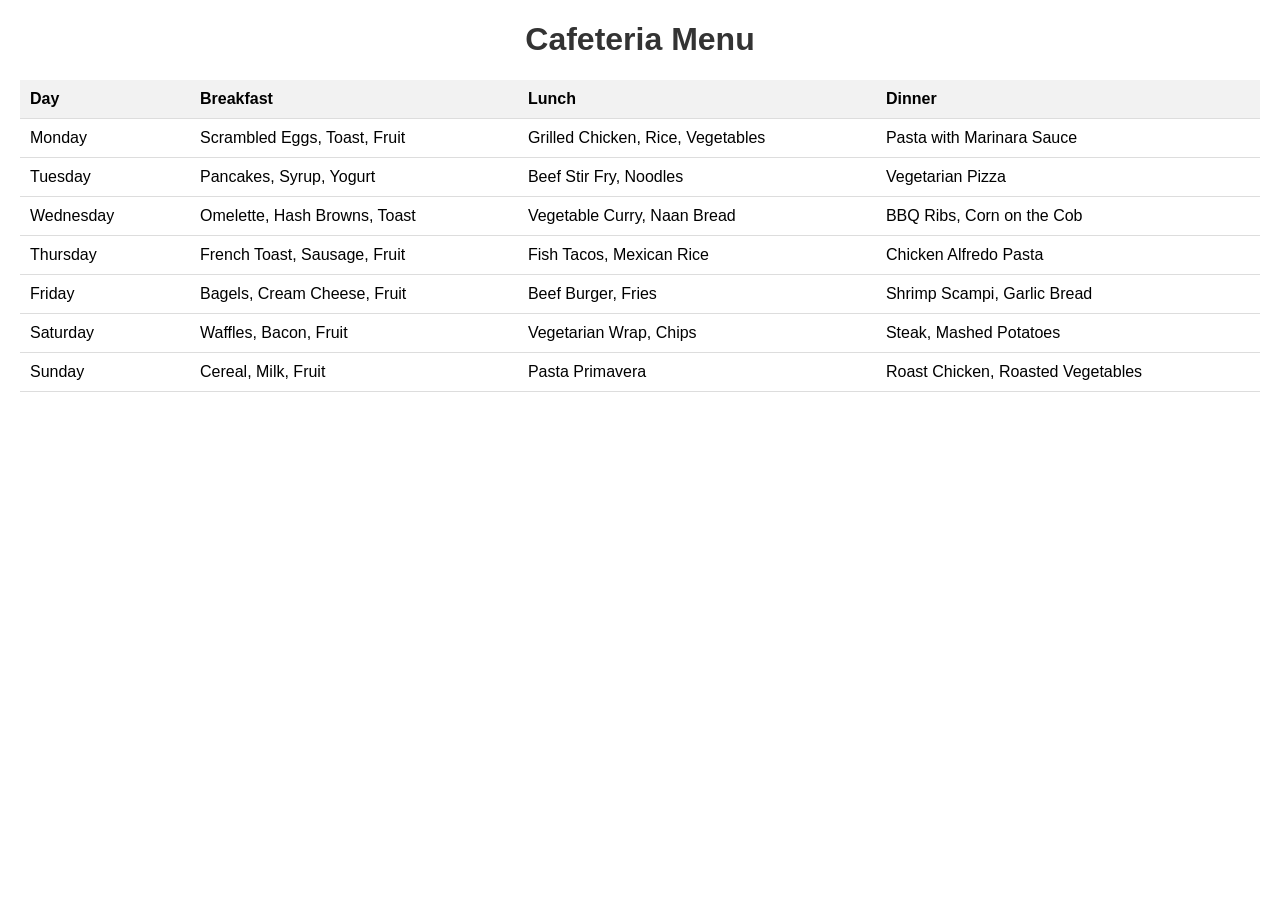
<file: cafeteria.html>
<!DOCTYPE html>
<html lang="en">
<head>
    <meta charset="UTF-8">
    <meta name="viewport" content="width=device-width, initial-scale=1.0">
    <title>Cafeteria Menu</title>
    <style>
        body {
            font-family: Arial, sans-serif;
            margin: 20px;
        }
        h1 {
            text-align: center;
            color: #333;
        }
        .menu {
            margin-top: 20px;
        }
        .menu table {
            width: 100%;
            border-collapse: collapse;
        }
        .menu th, .menu td {
            padding: 10px;
            text-align: left;
            border-bottom: 1px solid #ddd;
        }
        .menu th {
            background-color: #f2f2f2;
        }
        .menu td:first-child {
            width: 150px;
        }
    </style>
</head>
<body>
    <h1>Cafeteria Menu</h1>

    <div class="menu">
        <table>
            <thead>
                <tr>
                    <th>Day</th>
                    <th>Breakfast</th>
                    <th>Lunch</th>
                    <th>Dinner</th>
                </tr>
            </thead>
            <tbody>
                <tr>
                    <td>Monday</td>
                    <td>Scrambled Eggs, Toast, Fruit</td>
                    <td>Grilled Chicken, Rice, Vegetables</td>
                    <td>Pasta with Marinara Sauce</td>
                </tr>
                <tr>
                    <td>Tuesday</td>
                    <td>Pancakes, Syrup, Yogurt</td>
                    <td>Beef Stir Fry, Noodles</td>
                    <td>Vegetarian Pizza</td>
                </tr>
                <tr>
                    <td>Wednesday</td>
                    <td>Omelette, Hash Browns, Toast</td>
                    <td>Vegetable Curry, Naan Bread</td>
                    <td>BBQ Ribs, Corn on the Cob</td>
                </tr>
                <tr>
                    <td>Thursday</td>
                    <td>French Toast, Sausage, Fruit</td>
                    <td>Fish Tacos, Mexican Rice</td>
                    <td>Chicken Alfredo Pasta</td>
                </tr>
                <tr>
                    <td>Friday</td>
                    <td>Bagels, Cream Cheese, Fruit</td>
                    <td>Beef Burger, Fries</td>
                    <td>Shrimp Scampi, Garlic Bread</td>
                </tr>
                <tr>
                    <td>Saturday</td>
                    <td>Waffles, Bacon, Fruit</td>
                    <td>Vegetarian Wrap, Chips</td>
                    <td>Steak, Mashed Potatoes</td>
                </tr>
                <tr>
                    <td>Sunday</td>
                    <td>Cereal, Milk, Fruit</td>
                    <td>Pasta Primavera</td>
                    <td>Roast Chicken, Roasted Vegetables</td>
                </tr>
            </tbody>
        </table>
    </div>

</body>
</html>
</file>
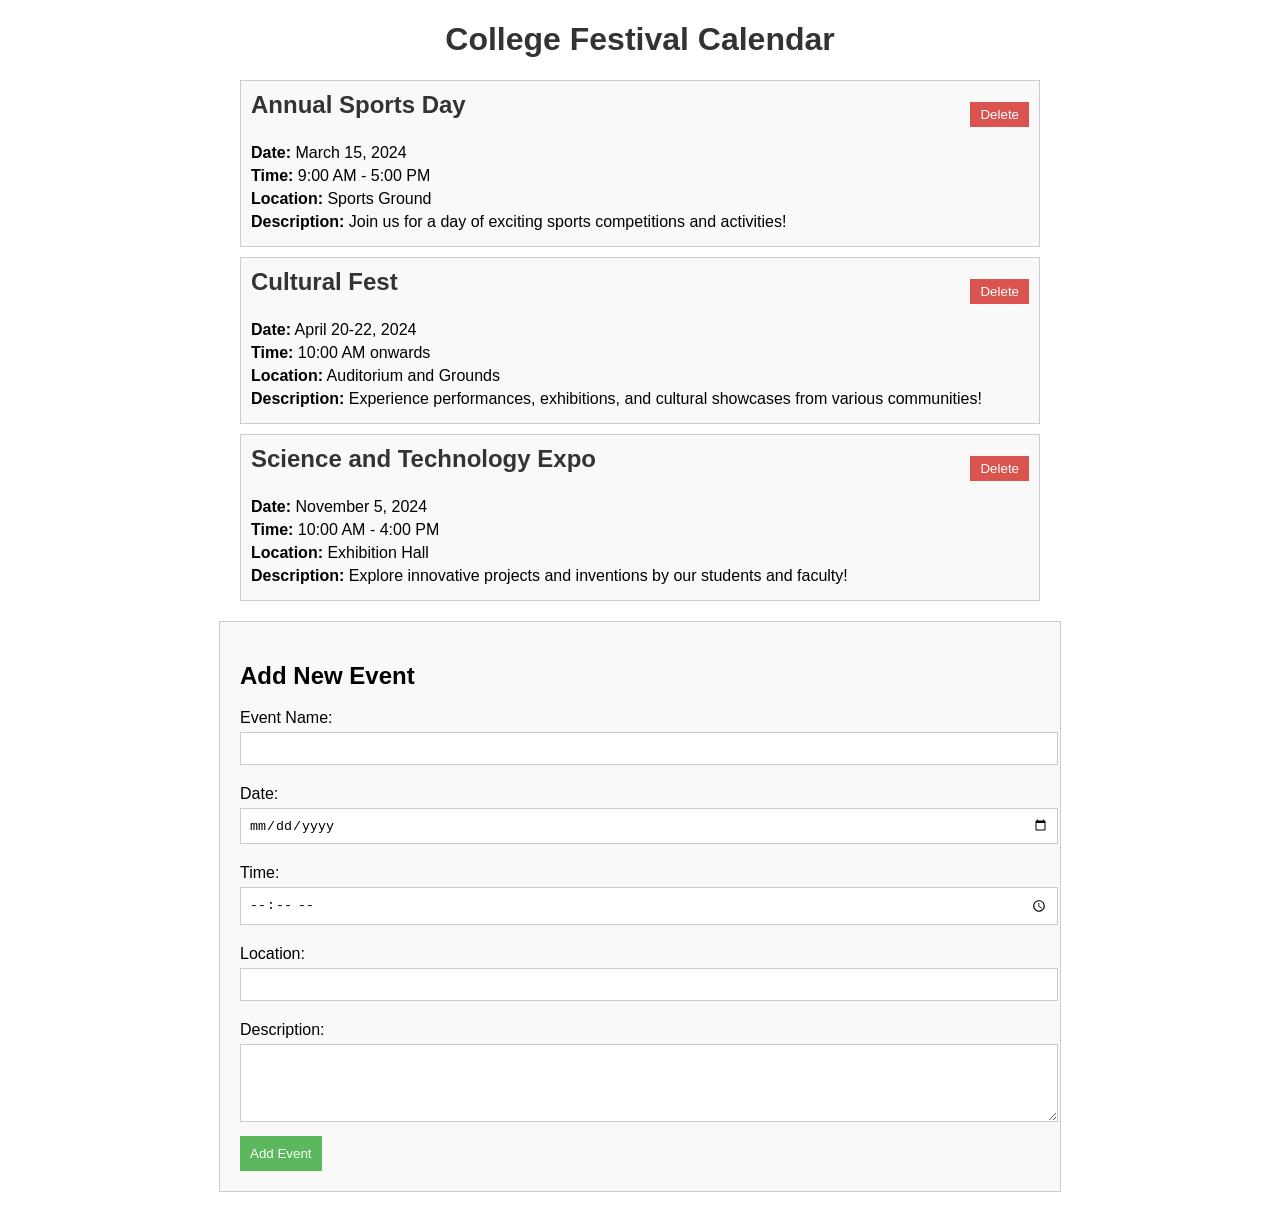
<file: calendar.html>
<!DOCTYPE html>
<html lang="en">
<head>
    <meta charset="UTF-8">
    <meta name="viewport" content="width=device-width, initial-scale=1.0">
    <title>College Festival Calendar</title>
    <style>
        body {
            font-family: Arial, sans-serif;
            margin: 20px;
        }
        h1 {
            text-align: center;
            color: #333;
        }
        .calendar {
            max-width: 800px;
            margin: 0 auto;
        }
        .event {
            border: 1px solid #ccc;
            padding: 10px;
            margin-bottom: 10px;
            background-color: #f9f9f9;
        }
        .event h2 {
            margin-top: 0;
            color: #333;
        }
        .event p {
            margin: 5px 0;
        }
        .event .date {
            font-weight: bold;
        }
        .admin-controls {
            display: flex;
            justify-content: space-between;
            align-items: center;
        }
        .admin-controls button {
            background-color: #d9534f;
            color: white;
            border: none;
            padding: 5px 10px;
            cursor: pointer;
        }
        #admin-form {
            max-width: 800px;
            margin: 20px auto;
            border: 1px solid #ccc;
            padding: 20px;
            background-color: #f9f9f9;
        }
        #admin-form label {
            display: block;
            margin: 10px 0 5px;
        }
        #admin-form input, #admin-form textarea {
            width: 100%;
            padding: 8px;
            margin-bottom: 10px;
            border: 1px solid #ccc;
        }
        #admin-form button {
            background-color: #5cb85c;
            color: white;
            border: none;
            padding: 10px;
            cursor: pointer;
        }
    </style>
</head>
<body>
    <h1>College Festival Calendar</h1>

    <div class="calendar" id="calendar">
        <div class="event">
            <div class="admin-controls">
                <h2>Annual Sports Day</h2>
                <button onclick="deleteEvent(this)">Delete</button>
            </div>
            <p><span class="date">Date:</span> March 15, 2024</p>
            <p><span class="date">Time:</span> 9:00 AM - 5:00 PM</p>
            <p><span class="date">Location:</span> Sports Ground</p>
            <p><span class="date">Description:</span> Join us for a day of exciting sports competitions and activities!</p>
        </div>

        <div class="event">
            <div class="admin-controls">
                <h2>Cultural Fest</h2>
                <button onclick="deleteEvent(this)">Delete</button>
            </div>
            <p><span class="date">Date:</span> April 20-22, 2024</p>
            <p><span class="date">Time:</span> 10:00 AM onwards</p>
            <p><span class="date">Location:</span> Auditorium and Grounds</p>
            <p><span class="date">Description:</span> Experience performances, exhibitions, and cultural showcases from various communities!</p>
        </div>

        <div class="event">
            <div class="admin-controls">
                <h2>Science and Technology Expo</h2>
                <button onclick="deleteEvent(this)">Delete</button>
            </div>
            <p><span class="date">Date:</span> November 5, 2024</p>
            <p><span class="date">Time:</span> 10:00 AM - 4:00 PM</p>
            <p><span class="date">Location:</span> Exhibition Hall</p>
            <p><span class="date">Description:</span> Explore innovative projects and inventions by our students and faculty!</p>
        </div>
    </div>

    <div id="admin-form">
        <h2>Add New Event</h2>
        <form onsubmit="addEvent(event)">
            <label for="event-name">Event Name:</label>
            <input type="text" id="event-name" required>

            <label for="event-date">Date:</label>
            <input type="date" id="event-date" required>

            <label for="event-time">Time:</label>
            <input type="time" id="event-time" required>

            <label for="event-location">Location:</label>
            <input type="text" id="event-location" required>

            <label for="event-description">Description:</label>
            <textarea id="event-description" rows="4" required></textarea>

            <button type="submit">Add Event</button>
        </form>
    </div>

    <script>
        function deleteEvent(button) {
            const eventElement = button.parentElement.parentElement;
            eventElement.remove();
        }

        function addEvent(event) {
            event.preventDefault();

            const name = document.getElementById('event-name').value;
            const date = document.getElementById('event-date').value;
            const time = document.getElementById('event-time').value;
            const location = document.getElementById('event-location').value;
            const description = document.getElementById('event-description').value;

            const calendar = document.getElementById('calendar');

            const newEvent = document.createElement('div');
            newEvent.classList.add('event');

            newEvent.innerHTML = `
                <div class="admin-controls">
                    <h2>${name}</h2>
                    <button onclick="deleteEvent(this)">Delete</button>
                </div>
                <p><span class="date">Date:</span> ${date}</p>
                <p><span class="date">Time:</span> ${time}</p>
                <p><span class="date">Location:</span> ${location}</p>
                <p><span class="date">Description:</span> ${description}</p>
            `;

            calendar.appendChild(newEvent);

            // Clear form fields
            document.getElementById('event-name').value = '';
            document.getElementById('event-date').value = '';
            document.getElementById('event-time').value = '';
            document.getElementById('event-location').value = '';
            document.getElementById('event-description').value = '';
        }
    </script>
</body>
</html>
</file>
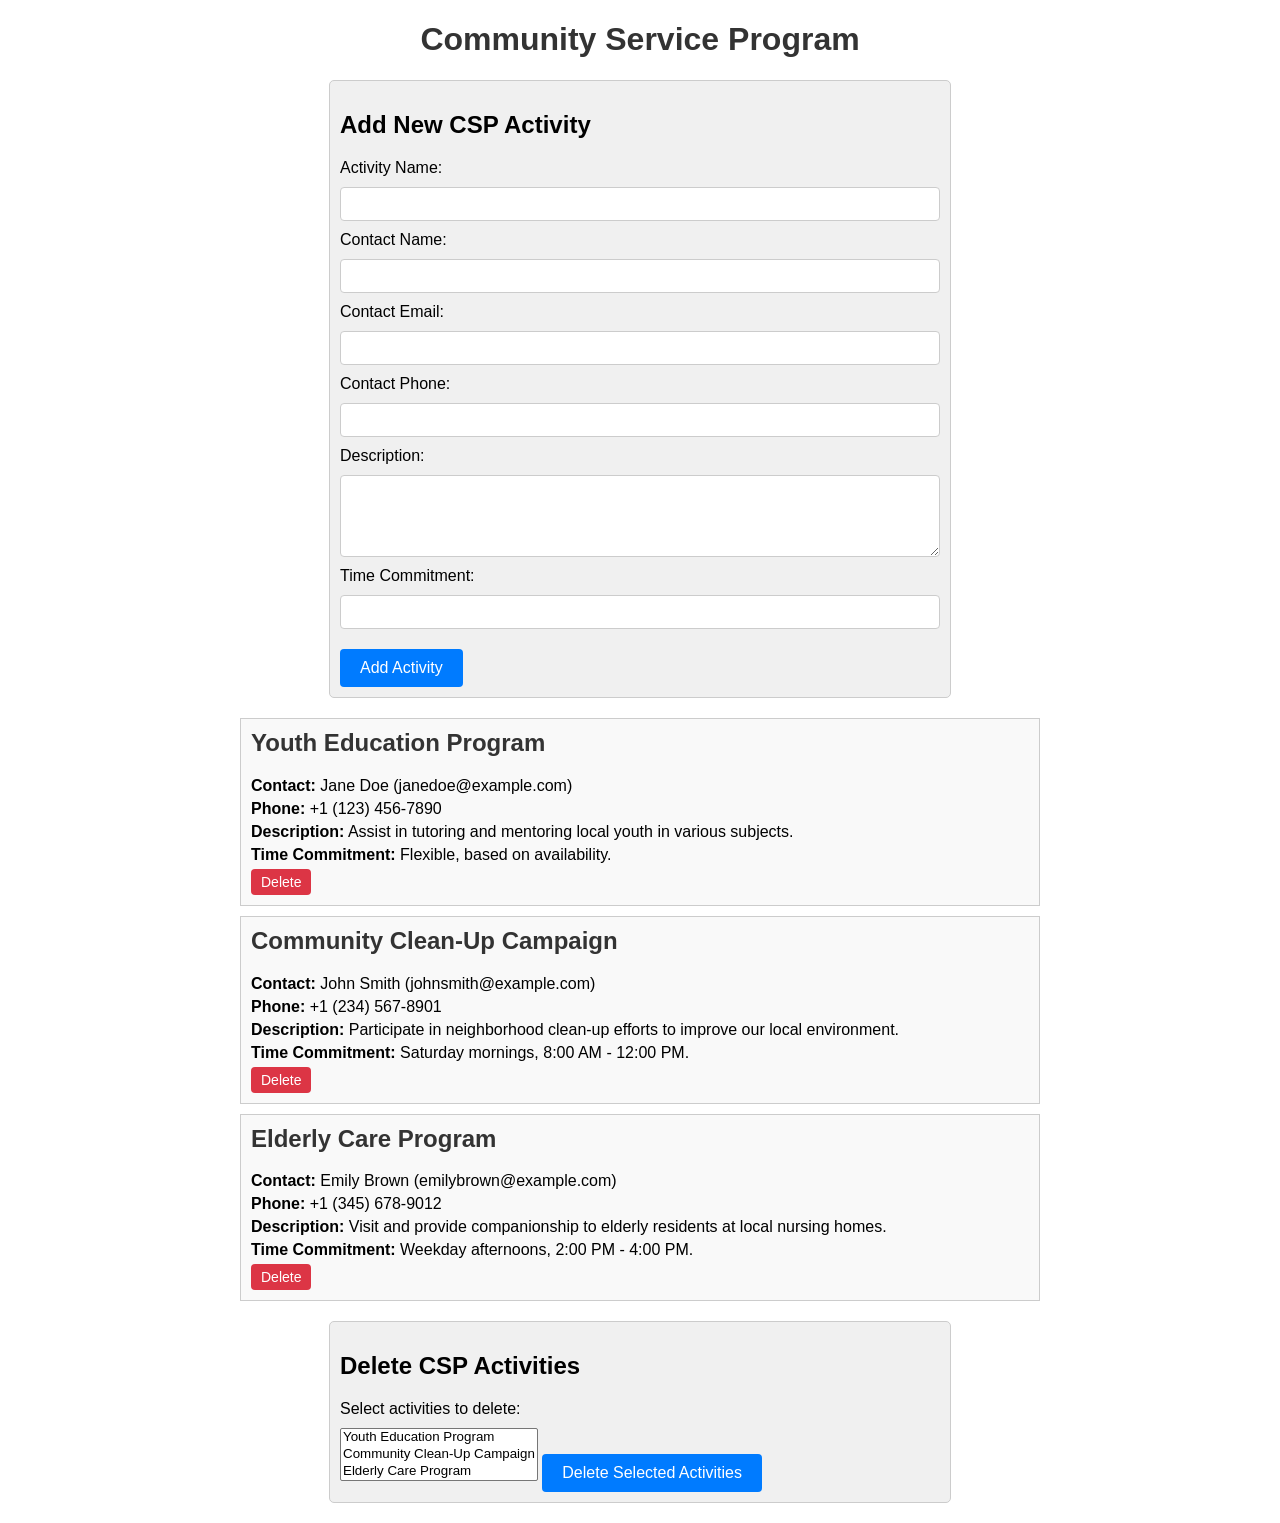
<file: csp.html>
<!DOCTYPE html>
<html lang="en">
<head>
    <meta charset="UTF-8">
    <meta name="viewport" content="width=device-width, initial-scale=1.0">
    <title>Community Service Program</title>
    <style>
        body {
            font-family: Arial, sans-serif;
            margin: 20px;
        }
        h1 {
            text-align: center;
            color: #333;
        }
        .program {
            max-width: 800px;
            margin: 0 auto;
        }
        .service {
            border: 1px solid #ccc;
            padding: 10px;
            margin-bottom: 10px;
            background-color: #f9f9f9;
        }
        .service h2 {
            margin-top: 0;
            color: #333;
        }
        .service p {
            margin: 5px 0;
        }
        .service .contact {
            font-weight: bold;
        }
        .admin-form {
            max-width: 600px;
            margin: 20px auto;
            padding: 10px;
            border: 1px solid #ccc;
            border-radius: 5px;
            background-color: #f0f0f0;
        }
        .admin-form label, .admin-form input, .admin-form textarea {
            display: block;
            margin-bottom: 10px;
        }
        .admin-form input, .admin-form textarea {
            width: 100%;
            padding: 8px;
            font-size: 14px;
            border: 1px solid #ccc;
            border-radius: 4px;
            box-sizing: border-box;
        }
        .admin-form button {
            background-color: #007bff;
            color: #fff;
            border: none;
            padding: 10px 20px;
            cursor: pointer;
            border-radius: 4px;
            font-size: 16px;
            margin-top: 10px;
        }
        .delete-btn {
            background-color: #dc3545;
            color: #fff;
            border: none;
            padding: 5px 10px;
            cursor: pointer;
            border-radius: 4px;
            font-size: 14px;
        }
    </style>
</head>
<body>
    <h1>Community Service Program</h1>

    <div class="admin-form">
        <h2>Add New CSP Activity</h2>
        <form id="addActivityForm">
            <label for="activityName">Activity Name:</label>
            <input type="text" id="activityName" name="activityName" required>
            
            <label for="contactName">Contact Name:</label>
            <input type="text" id="contactName" name="contactName" required>
            
            <label for="contactEmail">Contact Email:</label>
            <input type="email" id="contactEmail" name="contactEmail" required>
            
            <label for="contactPhone">Contact Phone:</label>
            <input type="tel" id="contactPhone" name="contactPhone" required>
            
            <label for="activityDescription">Description:</label>
            <textarea id="activityDescription" name="activityDescription" rows="4" required></textarea>
            
            <label for="timeCommitment">Time Commitment:</label>
            <input type="text" id="timeCommitment" name="timeCommitment" required>
            
            <button type="submit">Add Activity</button>
        </form>
    </div>

    <div class="program" id="activityList">
        <!-- Existing activities will be dynamically added here -->
        <div class="service">
            <h2>Youth Education Program</h2>
            <p><span class="contact">Contact:</span> Jane Doe (janedoe@example.com)</p>
            <p><span class="contact">Phone:</span> +1 (123) 456-7890</p>
            <p><span class="contact">Description:</span> Assist in tutoring and mentoring local youth in various subjects.</p>
            <p><span class="contact">Time Commitment:</span> Flexible, based on availability.</p>
            <button class="delete-btn" onclick="deleteActivity(this)">Delete</button>
        </div>

        <div class="service">
            <h2>Community Clean-Up Campaign</h2>
            <p><span class="contact">Contact:</span> John Smith (johnsmith@example.com)</p>
            <p><span class="contact">Phone:</span> +1 (234) 567-8901</p>
            <p><span class="contact">Description:</span> Participate in neighborhood clean-up efforts to improve our local environment.</p>
            <p><span class="contact">Time Commitment:</span> Saturday mornings, 8:00 AM - 12:00 PM.</p>
            <button class="delete-btn" onclick="deleteActivity(this)">Delete</button>
        </div>

        <div class="service">
            <h2>Elderly Care Program</h2>
            <p><span class="contact">Contact:</span> Emily Brown (emilybrown@example.com)</p>
            <p><span class="contact">Phone:</span> +1 (345) 678-9012</p>
            <p><span class="contact">Description:</span> Visit and provide companionship to elderly residents at local nursing homes.</p>
            <p><span class="contact">Time Commitment:</span> Weekday afternoons, 2:00 PM - 4:00 PM.</p>
            <button class="delete-btn" onclick="deleteActivity(this)">Delete</button>
        </div>
    </div>

    <div class="admin-form">
        <h2>Delete CSP Activities</h2>
        <form id="deleteActivitiesForm">
            <label for="activitiesToDelete">Select activities to delete:</label>
            <select id="activitiesToDelete" name="activitiesToDelete" multiple size="3" required>
                <option value="Youth Education Program">Youth Education Program</option>
                <option value="Community Clean-Up Campaign">Community Clean-Up Campaign</option>
                <option value="Elderly Care Program">Elderly Care Program</option>
            </select>
            
            <button type="submit">Delete Selected Activities</button>
        </form>
    </div>

    <script>
        // Example script to handle form submission and delete buttons
        document.addEventListener('DOMContentLoaded', function () {
            const addActivityForm = document.getElementById('addActivityForm');
            const deleteActivitiesForm = document.getElementById('deleteActivitiesForm');
            const activityList = document.getElementById('activityList');

            addActivityForm.addEventListener('submit', function (event) {
                event.preventDefault();

                const activityName = document.getElementById('activityName').value;
                const contactName = document.getElementById('contactName').value;
                const contactEmail = document.getElementById('contactEmail').value;
                const contactPhone = document.getElementById('contactPhone').value;
                const activityDescription = document.getElementById('activityDescription').value;
                const timeCommitment = document.getElementById('timeCommitment').value;

                const newActivity = document.createElement('div');
                newActivity.classList.add('service');
                newActivity.innerHTML = `
                    <h2>${activityName}</h2>
                    <p><span class="contact">Contact:</span> ${contactName} (${contactEmail})</p>
                    <p><span class="contact">Phone:</span> ${contactPhone}</p>
                    <p><span class="contact">Description:</span> ${activityDescription}</p>
                    <p><span class="contact">Time Commitment:</span> ${timeCommitment}</p>
                    <button class="delete-btn" onclick="deleteActivity(this)">Delete</button>
                `;

                activityList.appendChild(newActivity);

                // Reset the form after submission
                addActivityForm.reset();
            });

            deleteActivitiesForm.addEventListener('submit', function (event) {
                event.preventDefault();

                const selectedActivities = deleteActivitiesForm.elements.activitiesToDelete.selectedOptions;
                
                for (let option of selectedActivities) {
                    const activityToDelete = option.value;
                    const activities = activityList.getElementsByClassName('service');
                    
                    for (let activity of activities) {
                        if (activity.querySelector('h2').textContent === activityToDelete) {
                            activity.remove();
                            break;
                        }
                    }
                }
            });
        });

        function deleteActivity(button) {
            button.parentNode.remove();
        }
    </script>

</body>
</html>
</file>
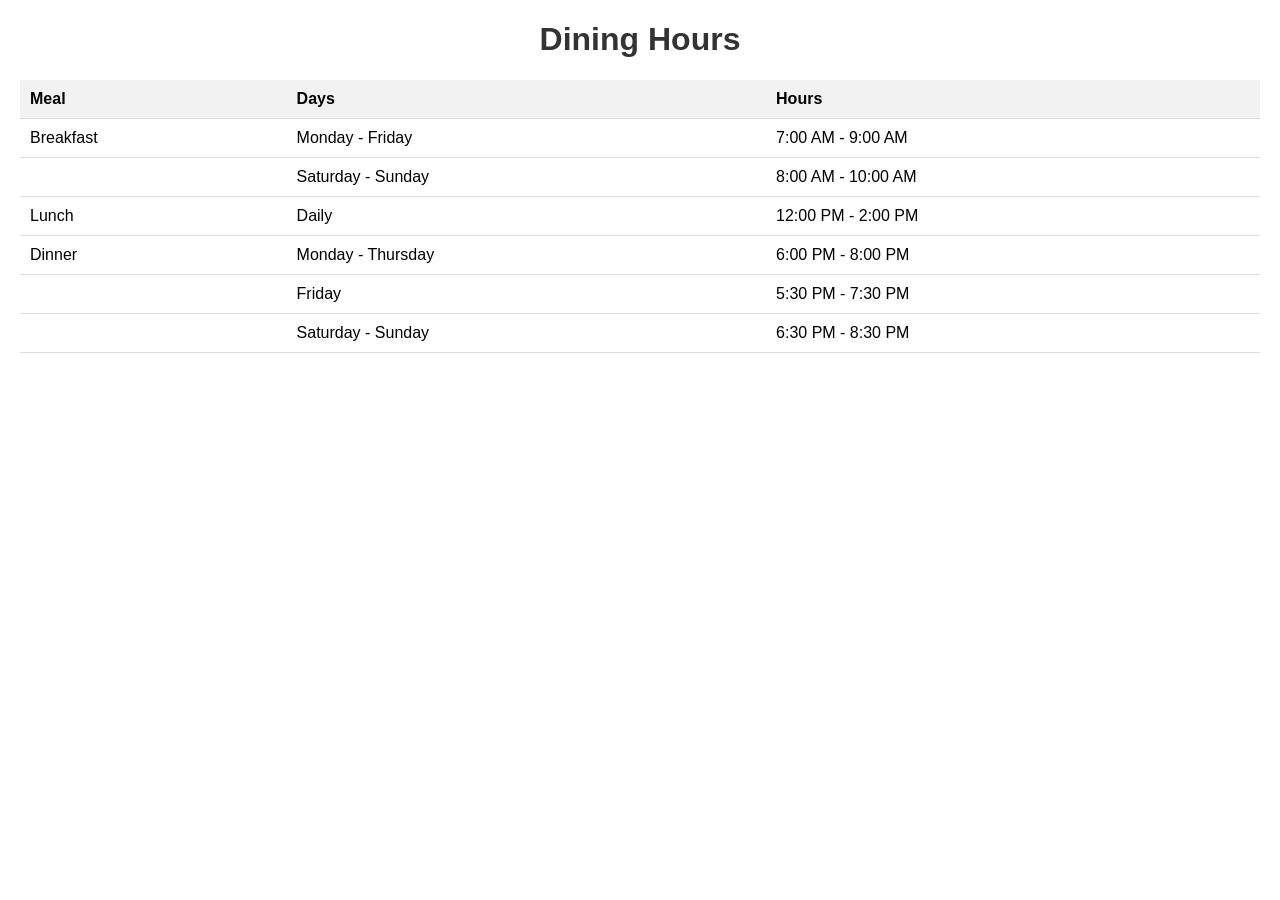
<file: dininghour.html>
<!DOCTYPE html>
<html lang="en">
<head>
    <meta charset="UTF-8">
    <meta name="viewport" content="width=device-width, initial-scale=1.0">
    <title>Dining Hours</title>
    <style>
        body {
            font-family: Arial, sans-serif;
            margin: 20px;
        }
        h1 {
            text-align: center;
            color: #333;
        }
        .hours {
            margin-top: 20px;
        }
        .hours table {
            width: 100%;
            border-collapse: collapse;
        }
        .hours th, .hours td {
            padding: 10px;
            text-align: left;
            border-bottom: 1px solid #ddd;
        }
        .hours th {
            background-color: #f2f2f2;
        }
    </style>
</head>
<body>
    <h1>Dining Hours</h1>

    <div class="hours">
        <table>
            <thead>
                <tr>
                    <th>Meal</th>
                    <th>Days</th>
                    <th>Hours</th>
                </tr>
            </thead>
            <tbody>
                <tr>
                    <td>Breakfast</td>
                    <td>Monday - Friday</td>
                    <td>7:00 AM - 9:00 AM</td>
                </tr>
                <tr>
                    <td></td>
                    <td>Saturday - Sunday</td>
                    <td>8:00 AM - 10:00 AM</td>
                </tr>
                <tr>
                    <td>Lunch</td>
                    <td>Daily</td>
                    <td>12:00 PM - 2:00 PM</td>
                </tr>
                <tr>
                    <td>Dinner</td>
                    <td>Monday - Thursday</td>
                    <td>6:00 PM - 8:00 PM</td>
                </tr>
                <tr>
                    <td></td>
                    <td>Friday</td>
                    <td>5:30 PM - 7:30 PM</td>
                </tr>
                <tr>
                    <td></td>
                    <td>Saturday - Sunday</td>
                    <td>6:30 PM - 8:30 PM</td>
                </tr>
            </tbody>
        </table>
    </div>

</body>
</html>
</file>
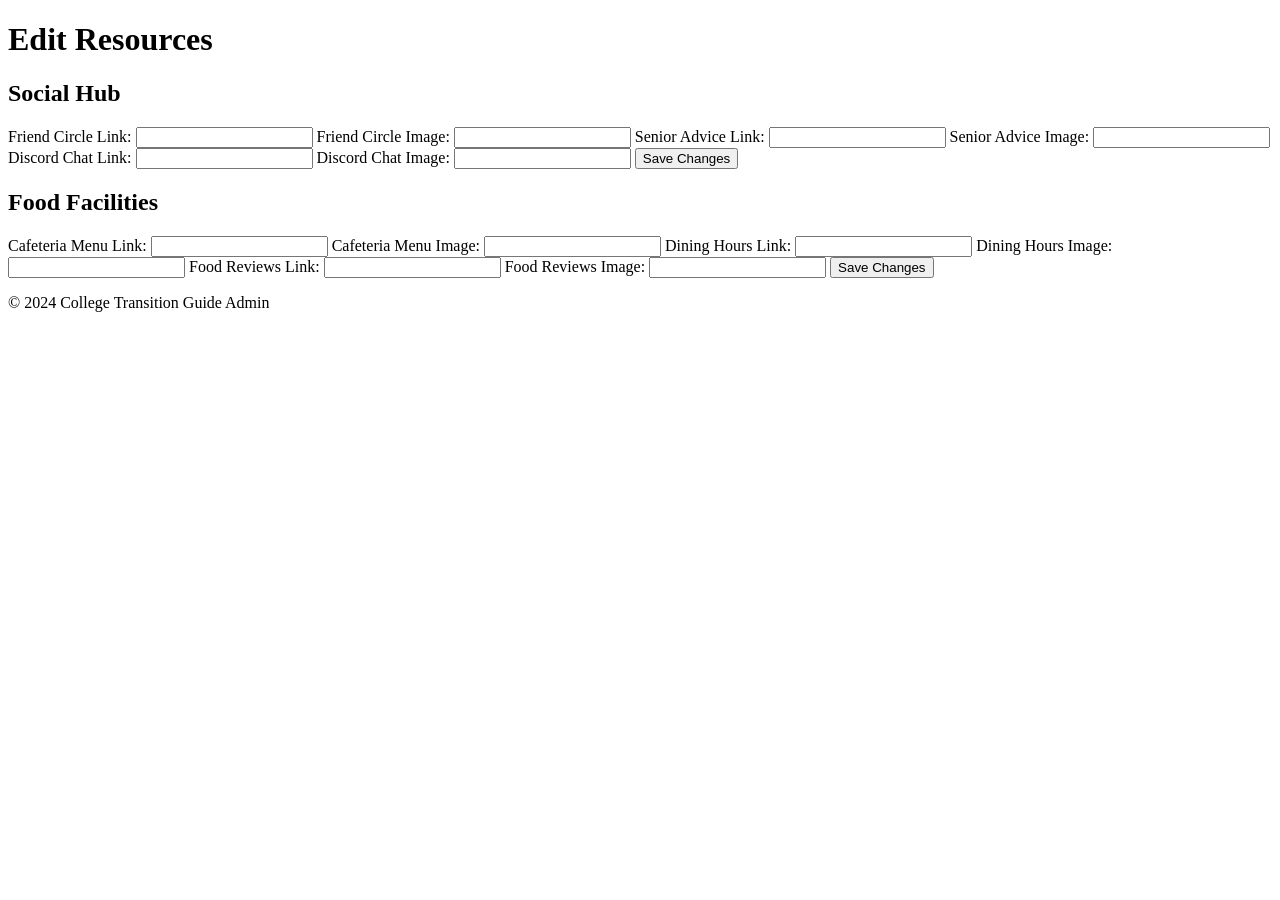
<file: edit-resources.html>
<!DOCTYPE html>
<html lang="en">
<head>
    <meta charset="UTF-8">
    <meta name="viewport" content="width=device-width, initial-scale=1.0">
    <title>Edit Resources - CampusConnect Admin</title>
    <link rel="stylesheet" href="admin.css">
    <script src="admin.js"></script>
</head>
<body>
    <header>
        <h1>Edit Resources</h1>
    </header>

    <main>
        <section>
            <h2>Social Hub</h2>
            <form id="social-hub-form">
                <label for="friend-circle-link">Friend Circle Link:</label>
                <input type="text" id="friend-circle-link" name="friend-circle-link" required>
                <label for="friend-circle-image">Friend Circle Image:</label>
                <input type="text" id="friend-circle-image" name="friend-circle-image" required>

                <label for="senior-advice-link">Senior Advice Link:</label>
                <input type="text" id="senior-advice-link" name="senior-advice-link" required>
                <label for="senior-advice-image">Senior Advice Image:</label>
                <input type="text" id="senior-advice-image" name="senior-advice-image" required>

                <label for="discord-chat-link">Discord Chat Link:</label>
                <input type="text" id="discord-chat-link" name="discord-chat-link" required>
                <label for="discord-chat-image">Discord Chat Image:</label>
                <input type="text" id="discord-chat-image" name="discord-chat-image" required>

                <button type="submit">Save Changes</button>
            </form>
        </section>

        <section>
            <h2>Food Facilities</h2>
            <form id="food-facilities-form">
                <label for="cafeteria-menu-link">Cafeteria Menu Link:</label>
                <input type="text" id="cafeteria-menu-link" name="cafeteria-menu-link" required>
                <label for="cafeteria-menu-image">Cafeteria Menu Image:</label>
                <input type="text" id="cafeteria-menu-image" name="cafeteria-menu-image" required>

                <label for="dining-hours-link">Dining Hours Link:</label>
                <input type="text" id="dining-hours-link" name="dining-hours-link" required>
                <label for="dining-hours-image">Dining Hours Image:</label>
                <input type="text" id="dining-hours-image" name="dining-hours-image" required>

                <label for="food-reviews-link">Food Reviews Link:</label>
                <input type="text" id="food-reviews-link" name="food-reviews-link" required>
                <label for="food-reviews-image">Food Reviews Image:</label>
                <input type="text" id="food-reviews-image" name="food-reviews-image" required>

                <button type="submit">Save Changes</button>
            </form>
        </section>
    </main>

    <footer>
        <p>&copy; 2024 College Transition Guide Admin</p>
    </footer>

    <script>
        document.getElementById('social-hub-form').addEventListener('submit', function(event) {
            event.preventDefault();
            const form = event.target;
            const data = {
                friendCircleLink: form['friend-circle-link'].value,
                friendCircleImage: form['friend-circle-image'].value,
                seniorAdviceLink: form['senior-advice-link'].value,
                seniorAdviceImage: form['senior-advice-image'].value,
                discordChatLink: form['discord-chat-link'].value,
                discordChatImage: form['discord-chat-image'].value,
            };
            // Logic to save Social Hub data
            console.log('Saving Social Hub Data', data);
        });

        document.getElementById('food-facilities-form').addEventListener('submit', function(event) {
            event.preventDefault();
            const form = event.target;
            const data = {
                cafeteriaMenuLink: form['cafeteria-menu-link'].value,
                cafeteriaMenuImage: form['cafeteria-menu-image'].value,
                diningHoursLink: form['dining-hours-link'].value,
                diningHoursImage: form['dining-hours-image'].value,
                foodReviewsLink: form['food-reviews-link'].value,
                foodReviewsImage: form['food-reviews-image'].value,
            };
            // Logic to save Food Facilities data
            console.log('Saving Food Facilities Data', data);
        });
    </script>
</body>
</html>
</file>
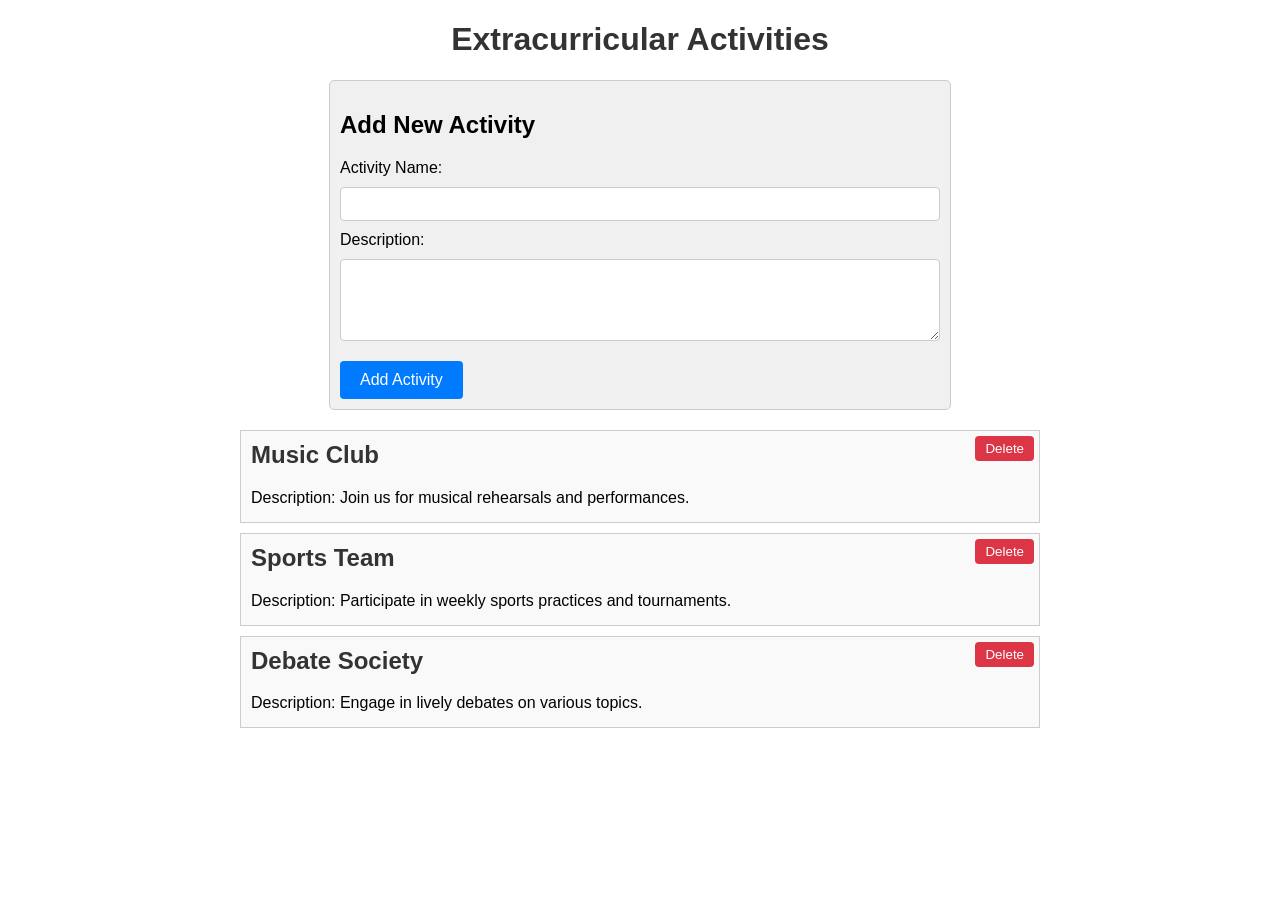
<file: extracurriculumn.html>
<!DOCTYPE html>
<html lang="en">
<head>
    <meta charset="UTF-8">
    <meta name="viewport" content="width=device-width, initial-scale=1.0">
    <title>Extracurricular Activities</title>
    <style>
        body {
            font-family: Arial, sans-serif;
            margin: 20px;
        }
        h1 {
            text-align: center;
            color: #333;
        }
        .activities {
            max-width: 800px;
            margin: 0 auto;
        }
        .activity {
            border: 1px solid #ccc;
            padding: 10px;
            margin-bottom: 10px;
            background-color: #f9f9f9;
            position: relative;
        }
        .activity h2 {
            margin-top: 0;
            color: #333;
        }
        .activity p {
            margin: 5px 0;
        }
        .activity .delete-btn {
            position: absolute;
            top: 5px;
            right: 5px;
            background-color: #dc3545;
            color: #fff;
            border: none;
            padding: 5px 10px;
            cursor: pointer;
            border-radius: 4px;
        }
        .admin-form {
            max-width: 600px;
            margin: 20px auto;
            padding: 10px;
            border: 1px solid #ccc;
            border-radius: 5px;
            background-color: #f0f0f0;
        }
        .admin-form label, .admin-form input, .admin-form textarea {
            display: block;
            margin-bottom: 10px;
        }
        .admin-form input, .admin-form textarea {
            width: 100%;
            padding: 8px;
            font-size: 14px;
            border: 1px solid #ccc;
            border-radius: 4px;
            box-sizing: border-box;
        }
        .admin-form button {
            background-color: #007bff;
            color: #fff;
            border: none;
            padding: 10px 20px;
            cursor: pointer;
            border-radius: 4px;
            font-size: 16px;
            margin-top: 10px;
        }
    </style>
</head>
<body>
    <h1>Extracurricular Activities</h1>

    <div class="admin-form">
        <h2>Add New Activity</h2>
        <form id="addActivityForm">
            <label for="activityName">Activity Name:</label>
            <input type="text" id="activityName" name="activityName" required>
            
            <label for="activityDescription">Description:</label>
            <textarea id="activityDescription" name="activityDescription" rows="4" required></textarea>
            
            <button type="submit">Add Activity</button>
        </form>
    </div>

    <div class="activities" id="activityList">
        <!-- Existing activities will be dynamically added here -->
        <div class="activity">
            <h2>Music Club</h2>
            <p>Description: Join us for musical rehearsals and performances.</p>
            <button class="delete-btn" onclick="deleteActivity(this)">Delete</button>
        </div>

        <div class="activity">
            <h2>Sports Team</h2>
            <p>Description: Participate in weekly sports practices and tournaments.</p>
            <button class="delete-btn" onclick="deleteActivity(this)">Delete</button>
        </div>

        <div class="activity">
            <h2>Debate Society</h2>
            <p>Description: Engage in lively debates on various topics.</p>
            <button class="delete-btn" onclick="deleteActivity(this)">Delete</button>
        </div>
    </div>

    <script>
        // Example script to handle form submission and delete buttons
        document.addEventListener('DOMContentLoaded', function () {
            const addActivityForm = document.getElementById('addActivityForm');
            const activityList = document.getElementById('activityList');

            addActivityForm.addEventListener('submit', function (event) {
                event.preventDefault();

                const activityName = document.getElementById('activityName').value;
                const activityDescription = document.getElementById('activityDescription').value;

                const newActivity = document.createElement('div');
                newActivity.classList.add('activity');
                newActivity.innerHTML = `
                    <h2>${activityName}</h2>
                    <p>Description: ${activityDescription}</p>
                    <button class="delete-btn" onclick="deleteActivity(this)">Delete</button>
                `;

                activityList.appendChild(newActivity);

                // Reset the form after submission
                addActivityForm.reset();
            });
        });

        function deleteActivity(button) {
            button.parentNode.remove();
        }
    </script>

</body>
</html>
</file>
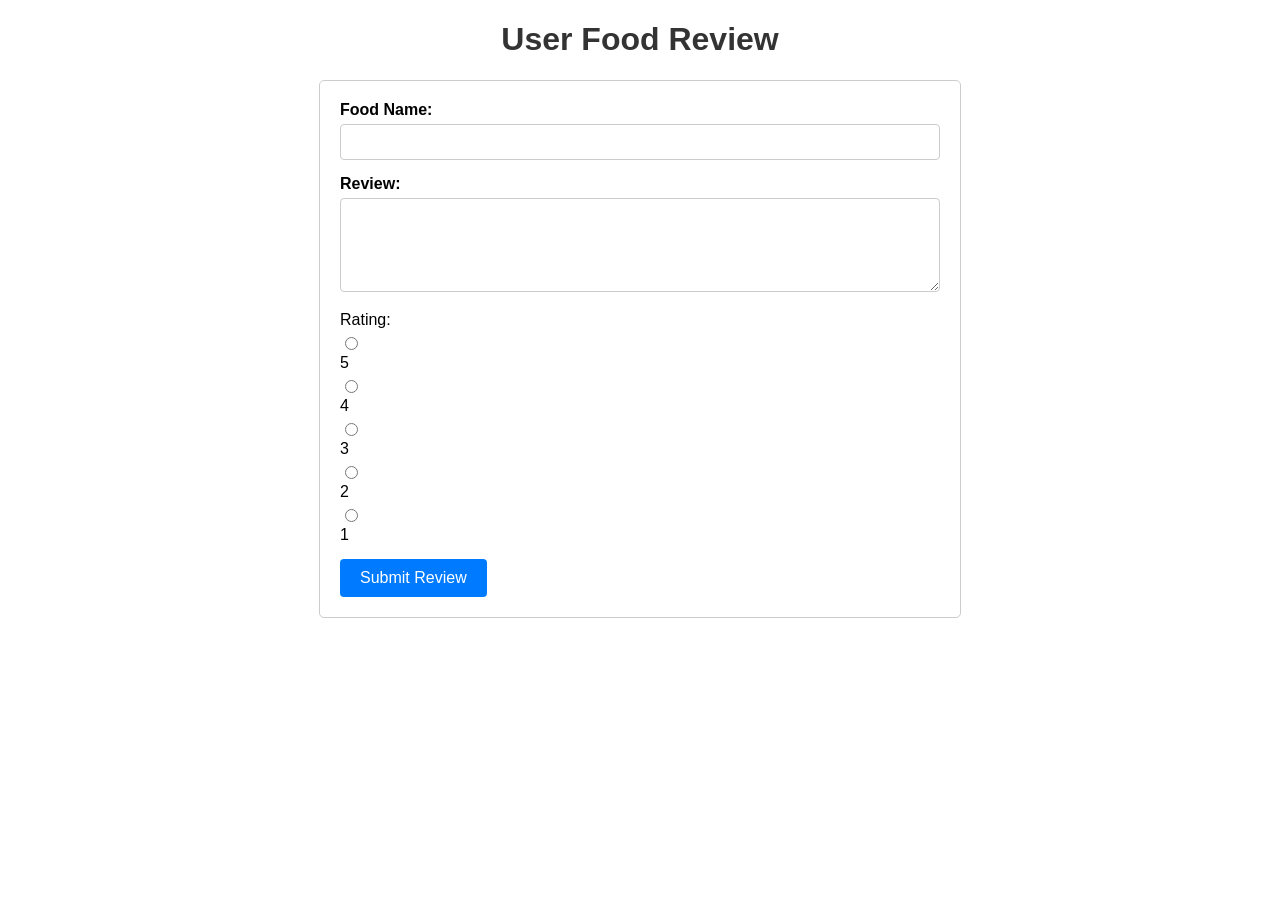
<file: Foodreview.html>
<!DOCTYPE html>
<html lang="en">
<head>
    <meta charset="UTF-8">
    <meta name="viewport" content="width=device-width, initial-scale=1.0">
    <title>User Food Review</title>
    <style>
        body {
            font-family: Arial, sans-serif;
            margin: 20px;
        }
        h1 {
            text-align: center;
            color: #333;
        }
        .form-container {
            max-width: 600px;
            margin: 0 auto;
            padding: 20px;
            border: 1px solid #ccc;
            border-radius: 5px;
        }
        .form-group {
            margin-bottom: 15px;
        }
        label {
            display: block;
            margin-bottom: 5px;
            font-weight: bold;
        }
        input[type="text"],
        textarea {
            width: 100%;
            padding: 8px;
            font-size: 16px;
            border: 1px solid #ccc;
            border-radius: 4px;
            box-sizing: border-box;
        }
        .rating-container {
            margin-bottom: 15px;
        }
        .rating-container label {
            margin-right: 10px;
            font-weight: normal;
        }
        .submit-btn {
            background-color: #007bff;
            color: #fff;
            border: none;
            padding: 10px 20px;
            cursor: pointer;
            border-radius: 4px;
            font-size: 16px;
        }
        .review-container {
            margin-top: 20px;
        }
        .review-item {
            border: 1px solid #ccc;
            padding: 10px;
            margin-bottom: 10px;
        }
        .review-item h2 {
            margin-top: 0;
            color: #333;
        }
        .review-item p {
            margin: 5px 0;
        }
        .review-item .rating {
            font-weight: bold;
            color: #007bff;
        }
    </style>
</head>
<body>
    <h1>User Food Review</h1>

    <div class="form-container">
        <form id="reviewForm">
            <div class="form-group">
                <label for="foodName">Food Name:</label>
                <input type="text" id="foodName" name="foodName" required>
            </div>
            <div class="form-group">
                <label for="reviewText">Review:</label>
                <textarea id="reviewText" name="reviewText" rows="4" required></textarea>
            </div>
            <div class="form-group rating-container">
                <label for="rating">Rating:</label>
                <input type="radio" id="rating5" name="rating" value="5" required>
                <label for="rating5">5</label>
                <input type="radio" id="rating4" name="rating" value="4">
                <label for="rating4">4</label>
                <input type="radio" id="rating3" name="rating" value="3">
                <label for="rating3">3</label>
                <input type="radio" id="rating2" name="rating" value="2">
                <label for="rating2">2</label>
                <input type="radio" id="rating1" name="rating" value="1">
                <label for="rating1">1</label>
            </div>
            <button type="submit" class="submit-btn">Submit Review</button>
        </form>
    </div>

    <div class="review-container" id="reviewList">
        <!-- Reviews will be dynamically added here -->
    </div>

    <script>
        document.addEventListener('DOMContentLoaded', function () {
            const form = document.getElementById('reviewForm');
            const reviewList = document.getElementById('reviewList');

            form.addEventListener('submit', function (event) {
                event.preventDefault();

                const foodName = document.getElementById('foodName').value;
                const reviewText = document.getElementById('reviewText').value;
                const rating = document.querySelector('input[name="rating"]:checked').value;

                const reviewItem = document.createElement('div');
                reviewItem.classList.add('review-item');
                reviewItem.innerHTML = `
                    <h2>${foodName}</h2>
                    <p><span class="rating">Rating: ${rating}/5</span></p>
                    <p><strong>Review:</strong> ${reviewText}</p>
                `;

                reviewList.insertBefore(reviewItem, reviewList.firstChild);

                // Reset the form after submission
                form.reset();
            });
        });
    </script>
</body>
</html>
</file>
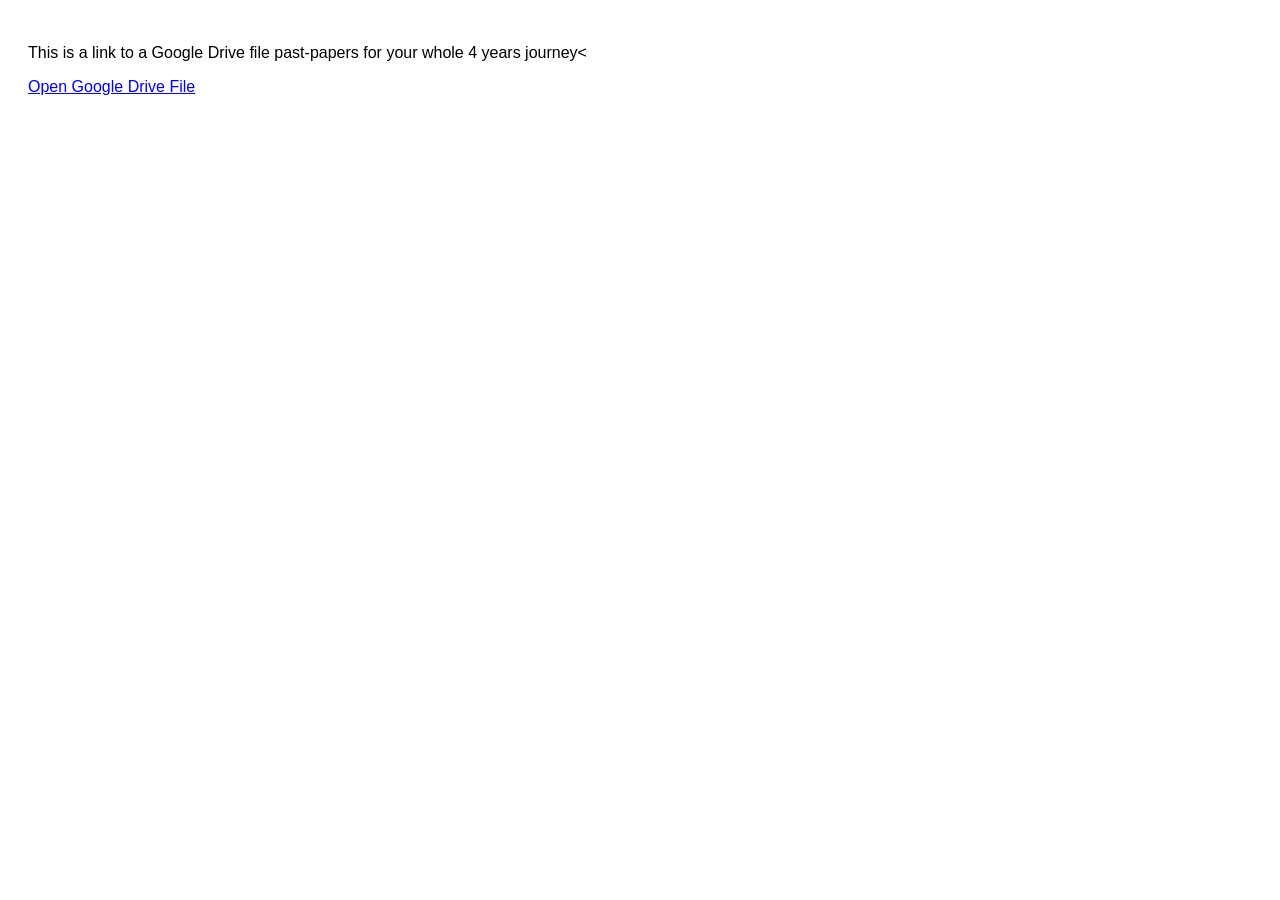
<file: pastpaper.html>
<!DOCTYPE html>
<html lang="en">
<head>
<meta charset="UTF-8">
<meta name="viewport" content="width=device-width, initial-scale=1.0">
<title>Admin Image Upload</title>
<style>
    body {
        font-family: Arial, sans-serif;
        padding: 20px;
    }
    .button-group {
        text-align: center;
        margin-bottom: 20px;
    }
    .image-container {
        display: flex;
        flex-wrap: wrap;
        justify-content: center;
    }
    .image-item {
        width: 150px;
        height: 150px;
        object-fit: cover;
        border-radius: 5px;
        margin: 10px;
        box-shadow: 0 0 5px rgba(0, 0, 0, 0.1);
        cursor: pointer;
        transition: transform 0.2s ease-in-out;
    }
    .image-item:hover {
        transform: scale(1.1);
    }
    .modal {
        display: none;
        position: fixed;
        z-index: 999;
        left: 0;
        top: 0;
        width: 100%;
        height: 100%;
        background-color: rgba(0, 0, 0, 0.7);
        overflow: auto;
    }
    .modal-content {
        background-color: #fefefe;
        margin: 10% auto;
        padding: 20px;
        border: 1px solid #888;
        width: 60%;
        border-radius: 5px;
        position: relative;
    }
    .close {
        color: #aaa;
        float: right;
        font-size: 28px;
        font-weight: bold;
        cursor: pointer;
    }
    .close:hover,
    .close:focus {
        color: black;
        text-decoration: none;
        cursor: pointer;
    }
</style>
</head>
<body>

    <!DOCTYPE html>
    <html lang="en">
    <head>
        <meta charset="UTF-8">
        <meta name="viewport" content="width=device-width, initial-scale=1.0">
        <title>past-papers for your whole 4 years journey</title>
    </head>
    <body>
        
        <p>This is a link to a Google Drive file past-papers for your whole 4 years journey<</p>
    
        <a href="https://drive.google.com/drive/folders/1otGzneA1mGFGFfNcvwl-4eisPJr7akTl" target="_blank">Open Google Drive File</a>
    
    </body>
    </html>
    

</body>
</html>
</file>
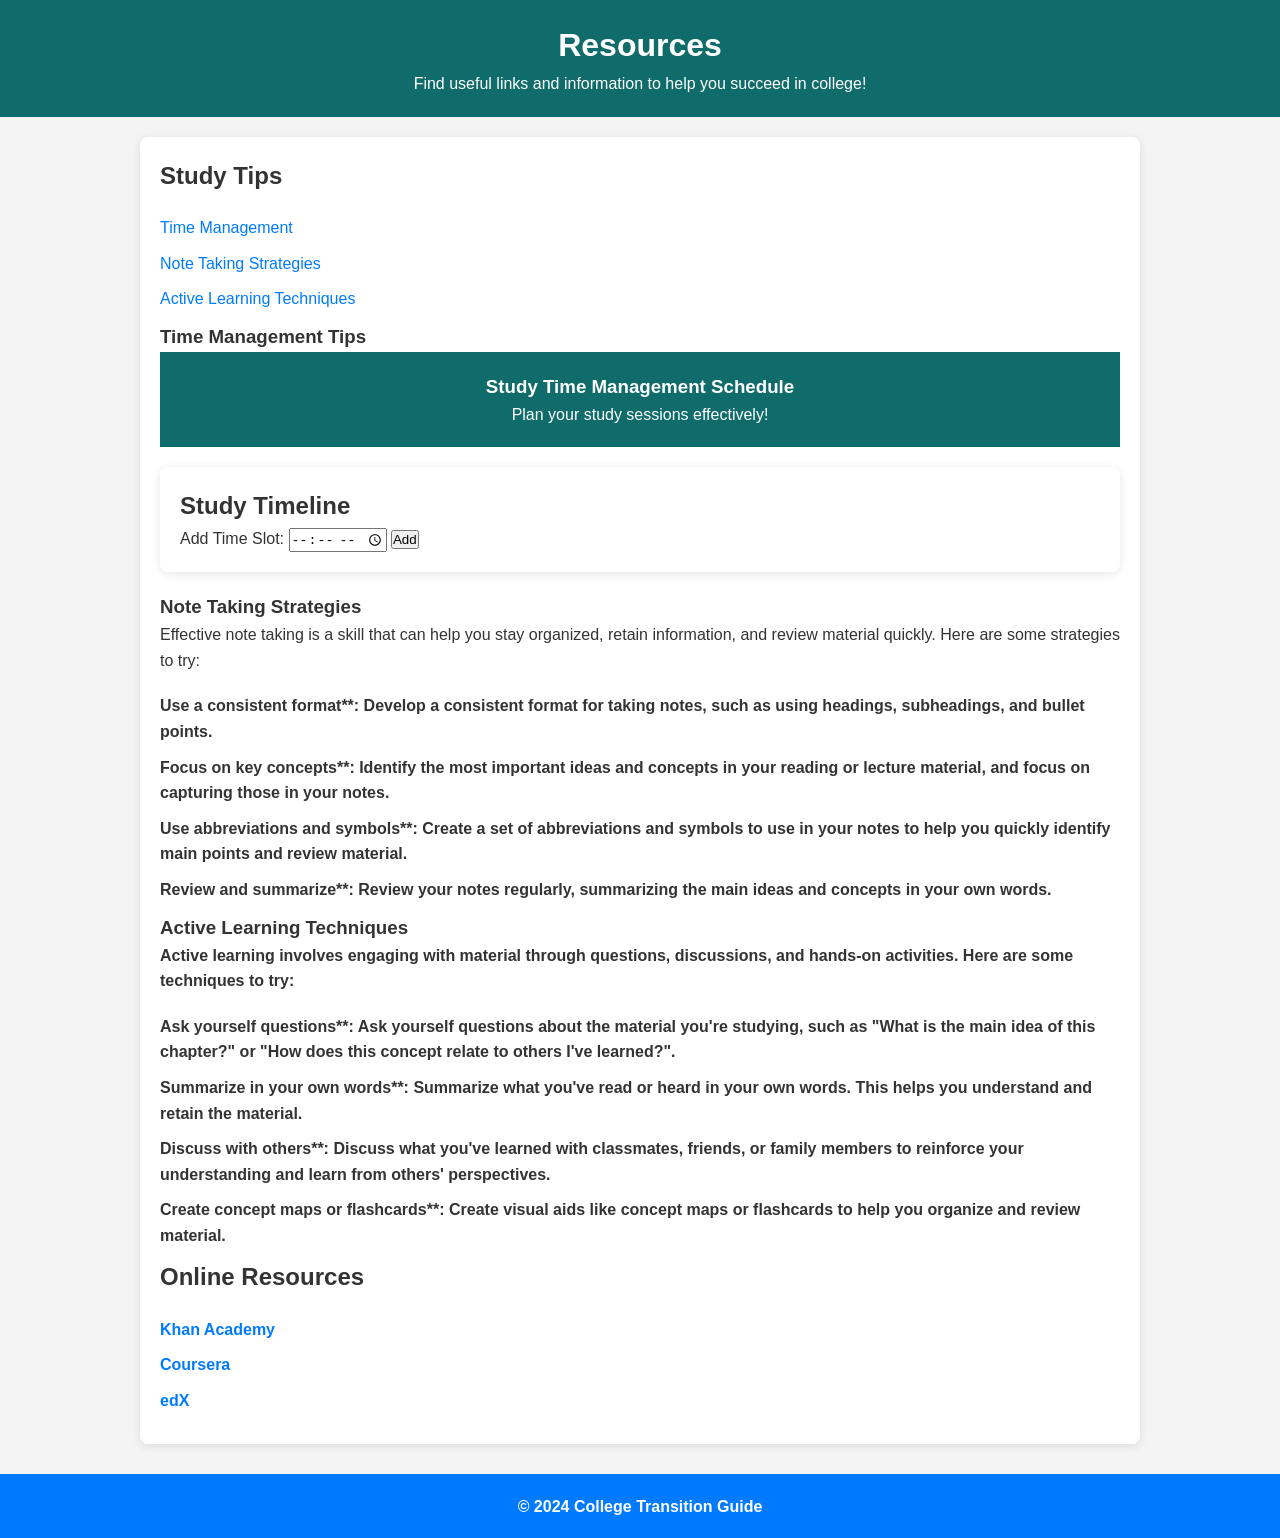
<file: resources.html>
<!DOCTYPE html>
<html lang="en">
<head>
    <meta charset="UTF-8">
    <meta name="viewport" content="width=device-width, initial-scale=1.0">
    <title>College Transition Guide - Resources</title>
    <link rel="stylesheet" href="site.css">

</head>

<body>
    <header>
        <h1>Resources</h1>
        <p>Find useful links and information to help you succeed in college!</p>
    </header>

    <!-- Resource sections -->
    <main>
        <section id="study-tips">
            <h2>Study Tips</h2>
            <ul>
                <li><a href="#time-management">Time Management</a></li>
                <li><a href="#note-taking">Note Taking Strategies</a></li>
                <li><a href="#active-learning">Active Learning Techniques</a></li>
            </ul>
        
            <!-- Time Management -->
            <section id="time-management">
                <h3>Time Management Tips</h3>
                <header>
                    <h1>Study Time Management Schedule</h1>
                    <p>Plan your study sessions effectively!</p>
                </header>
            
                <main>
                    <section id="timeline">
                        <h2>Study Timeline</h2>
                        <div id="schedule-container">
                            <!-- Time slots will be dynamically added here -->
                        </div>
                        <form id="schedule-form">
                            <label for="time">Add Time Slot:</label>
                            <input type="time" id="time" name="time" required>
                            <button type="submit">Add</button>
                        </form>
                    </section>
            </section>
        
            <!-- Note Taking Strategies -->
            <section id="note-taking">
                <h3>Note Taking Strategies</h3>
                <p>Effective note taking is a skill that can help you stay organized, retain information, and review
        material quickly. Here are some strategies to try:</p>
                <ul>
                    <li><strong>Use a consistent format**: Develop a consistent format for taking notes, such as using
        headings, subheadings, and bullet points.</li>
                    <li><strong>Focus on key concepts**: Identify the most important ideas and concepts in your reading or
        lecture material, and focus on capturing those in your notes.</li>
                    <li><strong>Use abbreviations and symbols**: Create a set of abbreviations and symbols to use in your
        notes to help you quickly identify main points and review material.</li>
                    <li><strong>Review and summarize**: Review your notes regularly, summarizing the main ideas and
        concepts in your own words.</li>
                </ul>
            </section>
        
            <!-- Active Learning Techniques -->
            <section id="active-learning">
                <h3>Active Learning Techniques</h3>
                <p>Active learning involves engaging with material through questions, discussions, and hands-on
        activities. Here are some techniques to try:</p>
                <ul>
                    <li><strong>Ask yourself questions**: Ask yourself questions about the material you're studying, such
        as "What is the main idea of this chapter?" or "How does this concept relate to others I've learned?".</li>
                    <li><strong>Summarize in your own words**: Summarize what you've read or heard in your own words. This
        helps you understand and retain the material.</li>
                    <li><strong>Discuss with others**: Discuss what you've learned with classmates, friends, or family
        members to reinforce your understanding and learn from others' perspectives.</li>
                    <li><strong>Create concept maps or flashcards**: Create visual aids like concept maps or flashcards to
        help you organize and review material.</li>
                </ul>
            </section>
        </section>

        <section id="online-resources">
            <h2>Online Resources</h2>
            <ul>
                <li><a href="https://www.khanacademy.org/">Khan Academy</a></li>
                <li><a href="https://www.coursera.org/">Coursera</a></li>
                <li><a href="https://www.edx.org/">edX</a></li>
            </ul>
        </section>
        <!-- More resource sections can be added here -->
    </main>

    <footer class="footer">
        <p>&copy; 2024 College Transition Guide</p>
    </footer>
</body>
</html>
</file>
<file: admin.css>

</file>
<file: site.css>
/* General Reset */
* {
  box-sizing: border-box;
  margin: 0;
  padding: 0;
}

body {
  font-family: 'Arial', sans-serif;
  line-height: 1.6;
  background-color: #f4f4f4;
  color: #333;
  margin: 0;
  padding: 0;
}

header {
  background: rgb(15,108,107);
  color: white;
  padding: 20px 0;
  text-align: center;
  position: relative;
  width: 100%;
}

header a {
  text-decoration: none;
}

header img {
  max-width: 100%;
  height: auto;
}

.header-content h1 {
  margin: 10px 0;
  font-size: 2em;
}

marquee p {
  font-size: 1.2em;
  font-weight: bold;
}

/* Navigation Styling */
nav {
  background: #d1d9e3;
  padding: 10px 0;
  display: flex;
  justify-content: center;
  align-items: center;
  width: 100%;
}

nav ul {
  list-style: none;
  display: flex;
  justify-content: center;
  padding: 0;
}

nav ul li {
  margin: 0 15px;
}

nav a {
  color: white;
  text-decoration: none;
  font-weight: bold;
  font-size: 1.1em;
}

nav a:hover {
  text-decoration: underline;
}

/* Main Content Styling */
main {
  width: 100%;
  margin: 20px auto;
  padding: 20px;
  background: white;
  border-radius: 8px;
  box-shadow: 0 2px 10px rgba(0, 0, 0, 0.1);
  max-width: 1000px;
}

/* Section Styling */
.section {
  margin-bottom: 30px;
  width: 100%;
}

.section h2 {
  color: #007BFF;
  margin-bottom: 10px;
  text-align: center;
}

.button-group {
  display: flex;
  justify-content: space-between;
  flex-wrap: wrap;
  gap: 15px;
  width: 100%;
  margin-top: 20px;
}

.button-group a, .button-group button {
  background: #007BFF;
  color: white;
  padding: 15px 25px;
  border: none;
  border-radius: 8px;
  text-align: center;
  text-decoration: none;
  flex: 1 1 30%;
  margin: 10px 0;
  min-width: 200px;
  transition: background-color 0.3s ease;
}

.button-group a:hover, .button-group button:hover {
  background: #0056b3;
}

.section-image {
  width: 100%;
  height: auto;
  border-radius: 8px;
  margin-bottom: 10px;
  object-fit: cover;
}

ul {
  list-style: none;
  padding: 0;
  margin-top: 20px;
}

ul li {
  margin: 10px 0;
}

ul a {
  text-decoration: none;
  color: #007BFF;
}

ul a:hover {
  text-decoration: underline;
}

/* Footer */
.footer {
  text-align: center;
  padding: 20px;
  background: #007BFF;
  color: white;
  width: 100%;
  position: relative;
  bottom: 0;
  margin-top: 30px;
}

/* Admin Controls */
#admin-controls {
  display: none;
  position: absolute;
  right: 20px;
  top: 10px;
}

#admin-controls button {
  padding: 10px 20px;
  background: #f39c12;
  border: none;
  color: white;
  cursor: pointer;
}

#admin-controls button:hover {
  background: #e67e22;
}

/* Responsive Adjustments */
@media (max-width: 768px) {
  main {
    padding: 15px;
  }

  .button-group a, .button-group button {
    flex: 1 1 45%;
  }

  .section h2 {
    font-size: 1.5em;
  }
}

@media (max-width: 480px) {
  main {
    padding: 10px;
  }

  .button-group a, .button-group button {
    flex: 1 1 100%;
  }

  .section h2 {
    font-size: 1.2em;
  }
}
</file>
